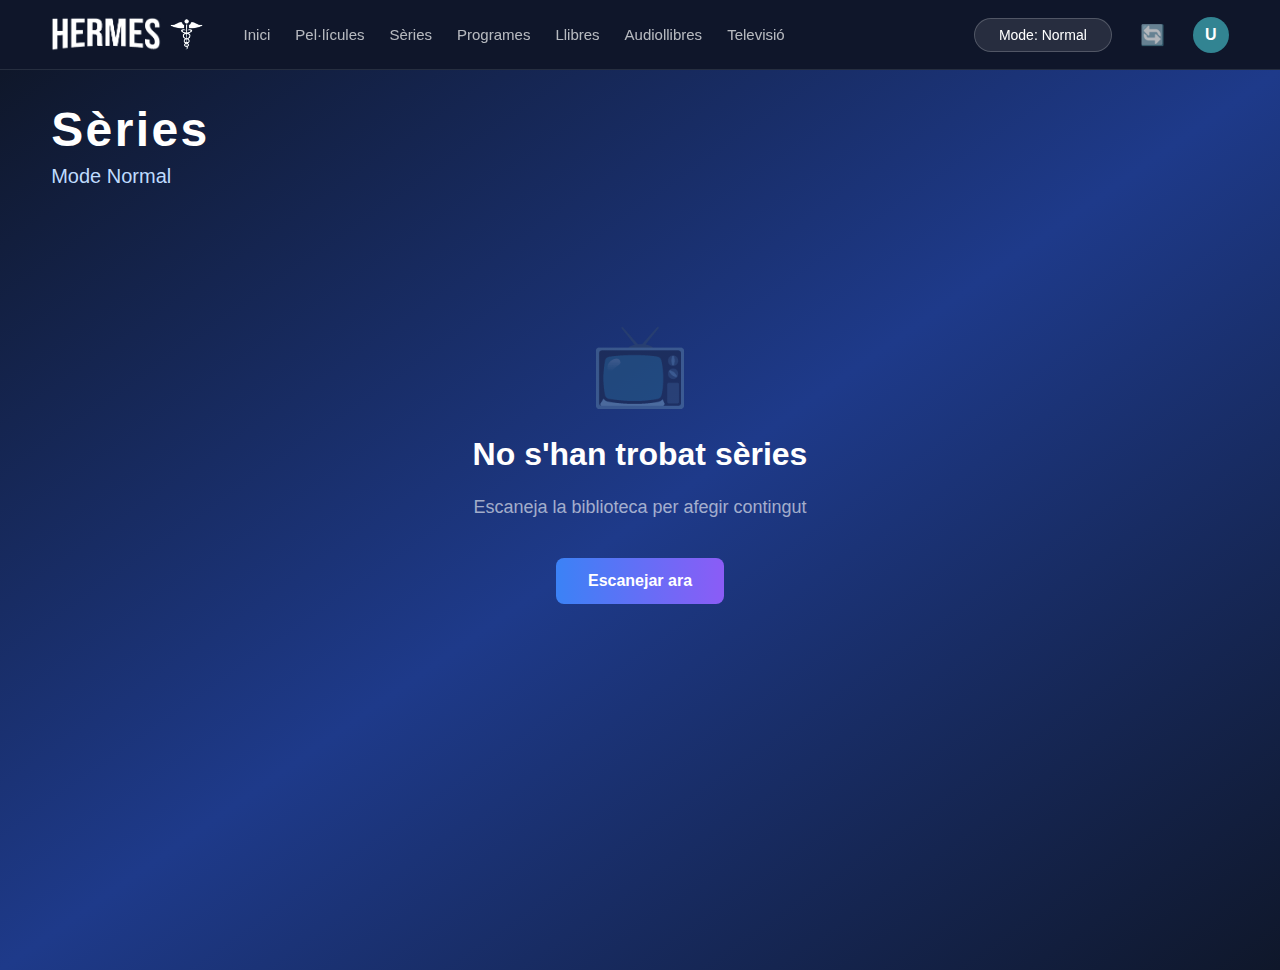
<file: public/library.html>
<!DOCTYPE html>
<html lang="ca">
<head>
    <meta charset="UTF-8">
    <meta name="viewport" content="width=device-width, initial-scale=1.0">
    <title>Sèries - HERMES</title>
    <link rel="stylesheet" href="../static/css/styles.css">
    <link rel="stylesheet" href="../static/css/library.css">
</head>
<body>
    <!-- Navbar -->
    <nav class="navbar">
        <div class="navbar-container">
            <div class="navbar-left">
                <a href="../index.html" class="navbar-logo">
                    <img src="../img/hermes.jpeg"/>
                    <img src="../img/favico.ico">
                </a>
                <div class="navbar-links">
                    <a href="../index.html" class="nav-link">Inici</a>
                    <a href="movies.html" class="nav-link">Pel·lícules</a>
                    <a href="series.html" class="nav-link">Sèries</a>
                    <a href="" class="nav-link">Programes</a>
                    <a href="" class="nav-link">Llibres</a>
                    <a href="" class="nav-link">Audiollibres</a>
                    <a href="" class="nav-link">Televisió</a>
                </div>
            </div>
            
            <div class="navbar-right">
                <!-- Mode Selector -->
                <div class="mode-selector-container" id="modeSelector">
                    <button class="mode-selector-btn" id="modeSelectorBtn">
                        Mode: <span id="currentMode">Normal</span>
                    </button>
                    
                    <div class="mode-dropdown" id="modeDropdown" style="display: none;">
                        <button class="mode-option active" data-mode="normal">
                            🎬 Mode Normal
                        </button>
                        <button class="mode-option" data-mode="mixed">
                            🎭 Mode Mixt
                        </button>
                        <button class="mode-option" data-mode="anime">
                            🎌 Mode Anime
                        </button>
                    </div>
                </div>

                <button class="nav-button scan-button" id="scanBtn" title="Escanejar biblioteca">
                    🔄
                </button>
                
                <div class="profile-menu-container" id="profileMenu">
                    <button class="profile-button">
                        <span class="profile-avatar">U</span>
                    </button>
                    
                    <div class="profile-dropdown" id="profileDropdown" style="display: none;">
                        <div class="profile-info">
                            <div class="profile-name">Usuari</div>
                            <div class="profile-email">user@hermes.cat</div>
                        </div>
                        
                        <div class="dropdown-divider"></div>
                        
                        <button class="dropdown-item">⚙️ Configuració</button>
                        <button class="dropdown-item">📊 Estadístiques</button>
                        
                        <div class="dropdown-divider"></div>
                        
                        <button class="dropdown-item logout">🚪 Tancar sessió</button>
                    </div>
                </div>
            </div>
        </div>
    </nav>

    <!-- Main Content -->
    <main class="main-content">
        <div class="library-container">
            <div class="library-header">
                <h1 class="library-title">Sèries</h1>
                <p class="library-subtitle" id="modeSubtitle">Mode Normal</p>
            </div>

            <!-- Loading State -->
            <div class="loading-state" id="loadingState">
                <div class="loading-spinner"></div>
                <p>Carregant sèries...</p>
            </div>

            <!-- Series Grid -->
            <div class="media-grid" id="seriesGrid" style="display: none;">
                <!-- Series will be loaded here dynamically -->
            </div>

            <!-- Empty State -->
            <div class="empty-state" id="emptyState" style="display: none;">
                <div class="empty-icon">📺</div>
                <h2>No s'han trobat sèries</h2>
                <p>Escaneja la biblioteca per afegir contingut</p>
                <button class="btn-primary" onclick="document.getElementById('scanBtn').click()">
                    Escanejar ara
                </button>
            </div>
        </div>
    </main>

    <script src="../static/js/script.js"></script>
    <script src="../static/js/movies.js"></script>
    <script src="../static/js/series.js"></script>
</body>
</html>
</file>
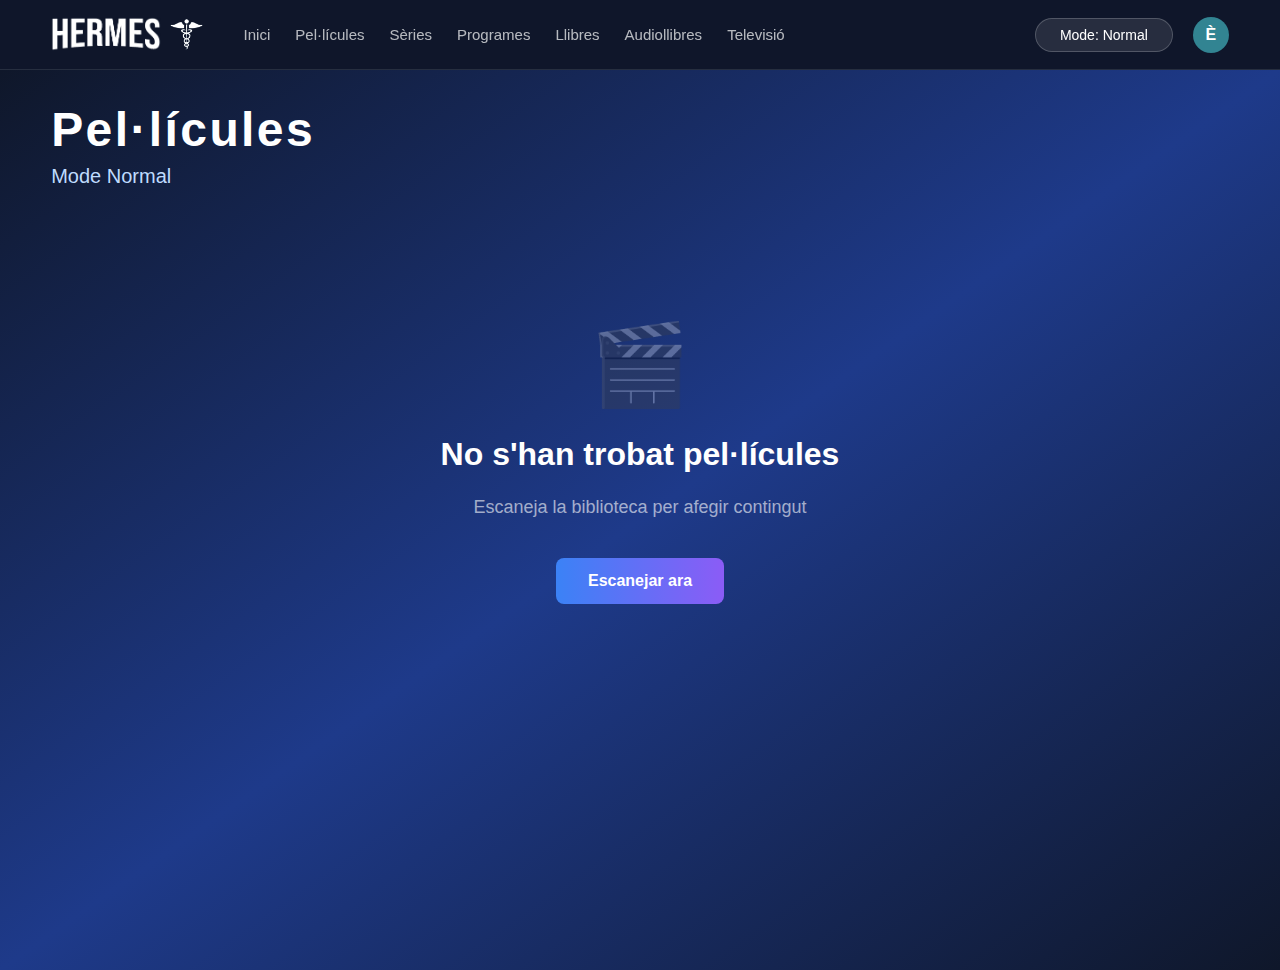
<file: public/movies.html>
<!DOCTYPE html>
<html lang="ca">
<head>
    <meta charset="UTF-8">
    <meta name="viewport" content="width=device-width, initial-scale=1.0">
    <title>Pel·lícules - HERMES</title>
    <link rel="stylesheet" href="../static/css/styles.css">
    <link rel="stylesheet" href="../static/css/library.css">
</head>
<body>
    <!-- Navbar -->
    <nav class="navbar">
        <div class="navbar-container">
            <div class="navbar-left">
                <a href="../index.html" class="navbar-logo">
                    <img src="../img/hermes.jpeg"/>
                    <img src="../img/favico.ico">
                </a>
                <div class="navbar-links">
                    <a href="../index.html" class="nav-link">Inici</a>
                    <a href="movies.html" class="nav-link">Pel·lícules</a>
                    <a href="series.html" class="nav-link">Sèries</a>
                    <a href="" class="nav-link">Programes</a>
                    <a href="" class="nav-link">Llibres</a>
                    <a href="" class="nav-link">Audiollibres</a>
                    <a href="" class="nav-link">Televisió</a>
                </div>
            </div>
            
            
            <div class="navbar-right">
                <!-- Mode Selector -->
                <div class="mode-selector-container" id="modeSelector">
                    <button class="mode-selector-btn" id="modeSelectorBtn">
                        Mode: <span id="currentMode">Normal</span>
                    </button>
                    
                    <div class="mode-dropdown" id="modeDropdown" style="display: none;">
                        <button class="mode-option active" data-mode="normal">
                            🎬 Cinema
                        </button>
                        <button class="mode-option" data-mode="mixed">
                            ✨ Anime
                        </button>
                        <button class="mode-option" data-mode="anime">
                            🎨 Toons
                        </button>
                    </div>
                </div>
                
                <div class="profile-menu-container" id="profileMenu">
                    <button class="profile-button">
                        <span class="profile-avatar">È</span>
                    </button>
                    
                    <div class="profile-dropdown" id="profileDropdown" style="display: none;">
                        <div class="profile-info">
                            <div class="profile-name">Usuari</div>
                            <div class="profile-email">user@hermes.cat</div>
                        </div>
                        
                        <div class="dropdown-divider"></div>
                        
                        <button class="dropdown-item">⚙️ Configuració</button>
                        <button class="dropdown-item">📊 Estadístiques</button>
                        
                        <div class="dropdown-divider"></div>
                        
                        <button class="dropdown-item logout">🚪 Tancar sessió</button>
                    </div>
                </div>
            </div>
        </div>
    </nav>

    <!-- Main Content -->
    <main class="main-content">
        <div class="library-container">
            <div class="library-header">
                <h1 class="library-title">Pel·lícules</h1>
                <p class="library-subtitle" id="modeSubtitle">Mode Normal</p>
            </div>

            <!-- Loading State -->
            <div class="loading-state" id="loadingState">
                <div class="loading-spinner"></div>
                <p>Carregant pel·lícules...</p>
            </div>

            <!-- Movies Grid -->
            <div class="media-grid" id="moviesGrid" style="display: none;">
                <!-- Movies will be loaded here dynamically -->
            </div>

            <!-- Empty State -->
            <div class="empty-state" id="emptyState" style="display: none;">
                <div class="empty-icon">🎬</div>
                <h2>No s'han trobat pel·lícules</h2>
                <p>Escaneja la biblioteca per afegir contingut</p>
                <button class="btn-primary" onclick="document.getElementById('scanBtn').click()">
                    Escanejar ara
                </button>
            </div>
        </div>
    </main>

    <script src="../static/js/script.js"></script>
    <script src="../static/js/movies.js"></script>
</body>
</html>
</file>
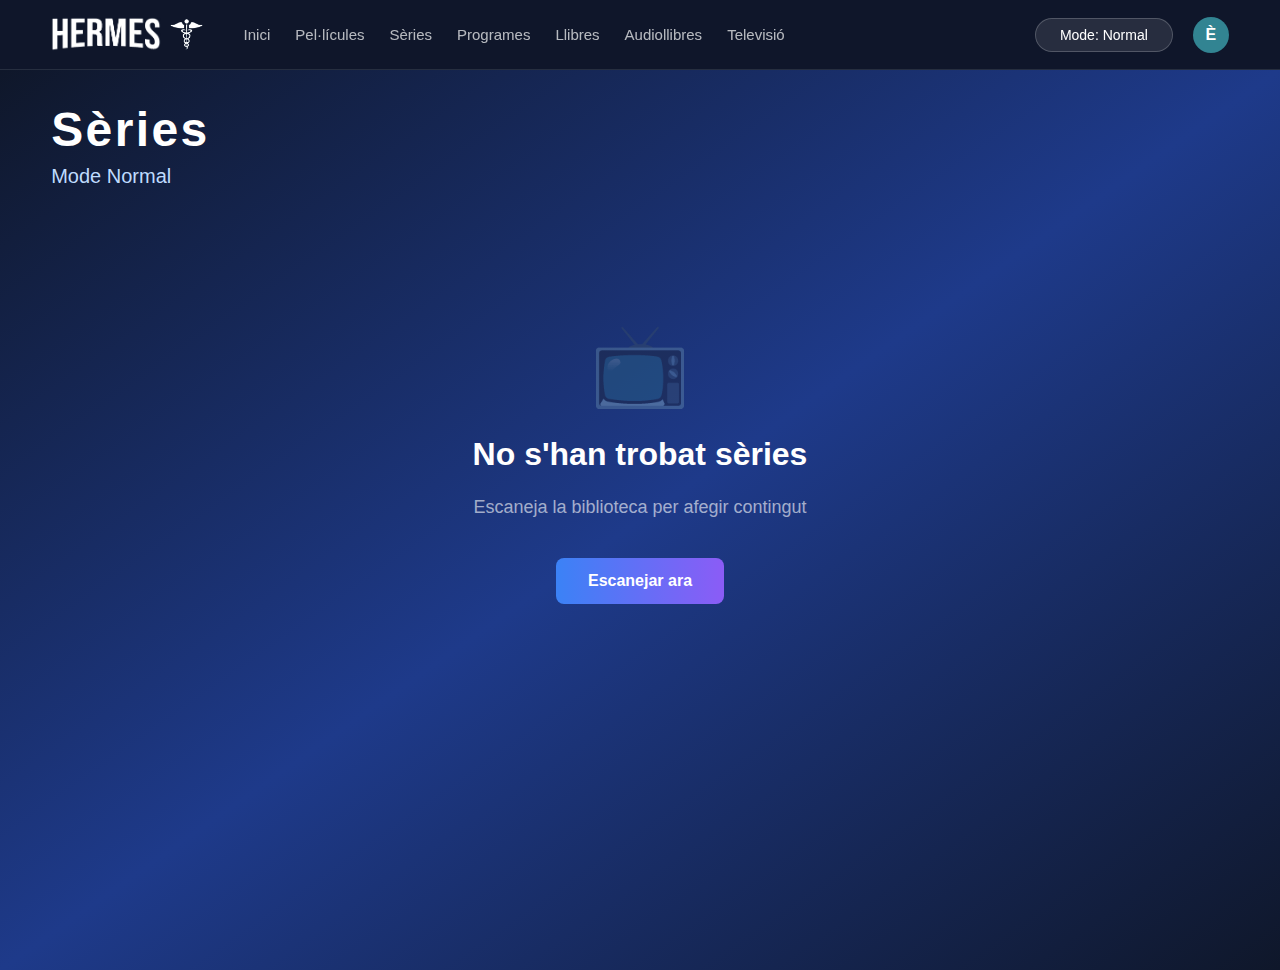
<file: public/series.html>
<!DOCTYPE html>
<html lang="ca">
<head>
    <meta charset="UTF-8">
    <meta name="viewport" content="width=device-width, initial-scale=1.0">
    <title>Sèries - HERMES</title>
    <link rel="stylesheet" href="../static/css/styles.css">
    <link rel="stylesheet" href="../static/css/library.css">
</head>
<body>
    <!-- Navbar -->
    <nav class="navbar">
        <div class="navbar-container">
            <div class="navbar-left">
                <a href="../index.html" class="navbar-logo">
                    <img src="../img/hermes.jpeg"/>
                    <img src="../img/favico.ico">
                </a>
                <div class="navbar-links">
                    <a href="../index.html" class="nav-link">Inici</a>
                    <a href="movies.html" class="nav-link">Pel·lícules</a>
                    <a href="series.html" class="nav-link">Sèries</a>
                    <a href="" class="nav-link">Programes</a>
                    <a href="" class="nav-link">Llibres</a>
                    <a href="" class="nav-link">Audiollibres</a>
                    <a href="" class="nav-link">Televisió</a>
                </div>
            </div>
            
            
            <div class="navbar-right">
                <!-- Mode Selector -->
                <div class="mode-selector-container" id="modeSelector">
                    <button class="mode-selector-btn" id="modeSelectorBtn">
                        Mode: <span id="currentMode">Normal</span>
                    </button>
                    
                    <div class="mode-dropdown" id="modeDropdown" style="display: none;">
                        <button class="mode-option active" data-mode="normal">
                            📼 Sèries
                        </button>
                        <button class="mode-option" data-mode="mixed">
                            ✨ Anime
                        </button>
                        <button class="mode-option" data-mode="anime">
                            🎨 Toons
                        </button>
                    </div>
                </div>
                
                <div class="profile-menu-container" id="profileMenu">
                    <button class="profile-button">
                        <span class="profile-avatar">È</span>
                    </button>
                    
                    <div class="profile-dropdown" id="profileDropdown" style="display: none;">
                        <div class="profile-info">
                            <div class="profile-name">Usuari</div>
                            <div class="profile-email">user@hermes.cat</div>
                        </div>
                        
                        <div class="dropdown-divider"></div>
                        
                        <button class="dropdown-item">⚙️ Configuració</button>
                        <button class="dropdown-item">📊 Estadístiques</button>
                        
                        <div class="dropdown-divider"></div>
                        
                        <button class="dropdown-item logout">🚪 Tancar sessió</button>
                    </div>
                </div>
            </div>
        </div>
    </nav>

    <!-- Main Content -->
    <main class="main-content">
        <div class="library-container">
            <div class="library-header">
                <h1 class="library-title">Sèries</h1>
                <p class="library-subtitle" id="modeSubtitle">Mode Normal</p>
            </div>

            <!-- Loading State -->
            <div class="loading-state" id="loadingState">
                <div class="loading-spinner"></div>
                <p>Carregant sèries...</p>
            </div>

            <!-- Series Grid -->
            <div class="media-grid" id="seriesGrid" style="display: none;">
                <!-- Series will be loaded here dynamically -->
            </div>

            <!-- Empty State -->
            <div class="empty-state" id="emptyState" style="display: none;">
                <div class="empty-icon">📺</div>
                <h2>No s'han trobat sèries</h2>
                <p>Escaneja la biblioteca per afegir contingut</p>
                <button class="btn-primary" onclick="document.getElementById('scanBtn').click()">
                    Escanejar ara
                </button>
            </div>
        </div>
    </main>

    <script src="../static/js/script.js"></script>
    <script src="../static/js/series.js"></script>
</body>
</html>
</file>
<file: static/css/library.css>
/* Library Page Styles */

.library-container {
    min-height: 100vh;
    padding: 2rem 4%;
    background: linear-gradient(to bottom right, #0f172a, #1e3a8a, #0f172a);
}

.library-header {
    margin-bottom: 3rem;
    animation: fadeIn 0.6s ease-out;
}

.library-title {
    font-size: 3rem;
    font-weight: 700;
    color: white;
    margin-bottom: 0.5rem;
    letter-spacing: 0.05em;
}

.library-subtitle {
    font-size: 1.25rem;
    color: #bfdbfe;
    font-weight: 300;
}

.nav-link.active {
    color: white;
}

.nav-link.active::after {
    width: 100%;
}

/* Loading State */
.loading-state {
    display: flex;
    flex-direction: column;
    align-items: center;
    justify-content: center;
    min-height: 50vh;
    gap: 1.5rem;
}

.loading-spinner {
    width: 60px;
    height: 60px;
    border: 4px solid rgba(59, 130, 246, 0.2);
    border-top-color: #3b82f6;
    border-radius: 50%;
    animation: spin 1s linear infinite;
}

@keyframes spin {
    to { transform: rotate(360deg); }
}

.loading-state p {
    font-size: 1.125rem;
    color: rgba(255, 255, 255, 0.7);
}

/* Empty State */
.empty-state {
    display: flex;
    flex-direction: column;
    align-items: center;
    justify-content: center;
    min-height: 50vh;
    gap: 1.5rem;
    text-align: center;
}

.empty-icon {
    font-size: 5rem;
    opacity: 0.3;
}

.empty-state h2 {
    font-size: 2rem;
    font-weight: 600;
    color: white;
}

.empty-state p {
    font-size: 1.125rem;
    color: rgba(255, 255, 255, 0.6);
    margin-bottom: 1rem;
}

.btn-primary {
    padding: 0.875rem 2rem;
    background: linear-gradient(to right, #3b82f6, #8b5cf6);
    border: none;
    border-radius: 0.5rem;
    color: white;
    font-size: 1rem;
    font-weight: 600;
    cursor: pointer;
    transition: all 0.3s ease;
}

.btn-primary:hover {
    transform: translateY(-2px);
    box-shadow: 0 10px 25px rgba(59, 130, 246, 0.4);
}

/* Media Grid */
.media-grid {
    display: grid;
    grid-template-columns: repeat(auto-fill, minmax(200px, 1fr));
    gap: 1.5rem;
    animation: fadeIn 0.6s ease-out;
}

/* Media Card */
.media-card {
    position: relative;
    cursor: pointer;
    border-radius: 0.75rem;
    overflow: hidden;
    transition: all 0.3s ease;
    background: rgba(30, 41, 59, 0.4);
    backdrop-filter: blur(8px);
    border: 1px solid rgba(255, 255, 255, 0.1);
}

.media-card:hover {
    transform: translateY(-8px) scale(1.03);
    box-shadow: 0 20px 40px rgba(0, 0, 0, 0.5);
    border-color: rgba(59, 130, 246, 0.5);
}

.media-poster {
    position: relative;
    aspect-ratio: 2/3;
    background: linear-gradient(135deg, #1e3a8a 0%, #7c3aed 100%);
    overflow: hidden;
}

.media-poster img {
    width: 100%;
    height: 100%;
    object-fit: cover;
    transition: transform 0.3s ease;
}

.media-card:hover .media-poster img {
    transform: scale(1.1);
}

/* Poster Placeholder */
.poster-placeholder {
    width: 100%;
    height: 100%;
    display: flex;
    flex-direction: column;
    align-items: center;
    justify-content: center;
    background: linear-gradient(135deg, rgba(30, 58, 138, 0.8) 0%, rgba(124, 58, 237, 0.8) 100%);
}

.placeholder-icon {
    font-size: 4rem;
    opacity: 0.4;
    margin-bottom: 1rem;
}

.placeholder-title {
    font-size: 1rem;
    font-weight: 600;
    color: white;
    text-align: center;
    padding: 0 1rem;
    line-height: 1.4;
}

/* Media Info */
.media-info {
    padding: 1rem;
}

.media-title {
    font-size: 1rem;
    font-weight: 600;
    color: white;
    margin-bottom: 0.5rem;
    overflow: hidden;
    text-overflow: ellipsis;
    display: -webkit-box;
    -webkit-line-clamp: 2;
    -webkit-box-orient: vertical;
    line-height: 1.4;
}

.media-meta {
    display: flex;
    align-items: center;
    gap: 0.5rem;
    font-size: 0.875rem;
    color: rgba(255, 255, 255, 0.6);
}

.media-year {
    color: #60a5fa;
}

.meta-separator {
    opacity: 0.5;
}

/* Play Overlay */
.play-overlay {
    position: absolute;
    inset: 0;
    background: rgba(0, 0, 0, 0.7);
    display: flex;
    align-items: center;
    justify-content: center;
    opacity: 0;
    transition: opacity 0.3s ease;
}

.media-card:hover .play-overlay {
    opacity: 1;
}

.play-button {
    width: 60px;
    height: 60px;
    background: rgba(255, 255, 255, 0.95);
    border: none;
    border-radius: 50%;
    display: flex;
    align-items: center;
    justify-content: center;
    cursor: pointer;
    transition: all 0.3s ease;
}

.play-button:hover {
    transform: scale(1.1);
    background: white;
}

.play-icon {
    width: 0;
    height: 0;
    border-style: solid;
    border-width: 10px 0 10px 16px;
    border-color: transparent transparent transparent #000;
    margin-left: 4px;
}

/* Progress Bar */
.progress-bar {
    position: absolute;
    bottom: 0;
    left: 0;
    right: 0;
    height: 4px;
    background: rgba(0, 0, 0, 0.5);
}

.progress-fill {
    height: 100%;
    background: #3b82f6;
    transition: width 0.3s ease;
}

/* Quality Badge */
.quality-badge {
    position: absolute;
    top: 0.5rem;
    right: 0.5rem;
    padding: 0.25rem 0.5rem;
    background: rgba(0, 0, 0, 0.8);
    backdrop-filter: blur(4px);
    border-radius: 0.25rem;
    font-size: 0.75rem;
    font-weight: 600;
    color: white;
}

/* Type Badge (Anime vs Normal) */
.type-badge {
    position: absolute;
    top: 0.5rem;
    left: 0.5rem;
    padding: 0.25rem 0.5rem;
    background: linear-gradient(to right, #ec4899, #8b5cf6);
    border-radius: 0.25rem;
    font-size: 0.75rem;
    font-weight: 600;
    color: white;
}

/* Responsive */
@media (max-width: 1024px) {
    .media-grid {
        grid-template-columns: repeat(auto-fill, minmax(160px, 1fr));
        gap: 1rem;
    }

    .library-title {
        font-size: 2.5rem;
    }
}

@media (max-width: 768px) {
    .library-container {
        padding: 1.5rem 3%;
    }

    .library-title {
        font-size: 2rem;
    }

    .library-subtitle {
        font-size: 1rem;
    }

    .media-grid {
        grid-template-columns: repeat(auto-fill, minmax(140px, 1fr));
        gap: 0.75rem;
    }

    .media-title {
        font-size: 0.875rem;
    }

    .media-meta {
        font-size: 0.75rem;
    }
}

@media (max-width: 480px) {
    .media-grid {
        grid-template-columns: repeat(auto-fill, minmax(120px, 1fr));
    }

    .placeholder-icon {
        font-size: 3rem;
    }

    .placeholder-title {
        font-size: 0.875rem;
    }
}
</file>
<file: static/css/styles.css>
/* Reset & Base Styles */
* {
    margin: 0;
    padding: 0;
    box-sizing: border-box;
}

body {
    font-family: -apple-system, BlinkMacSystemFont, 'Segoe UI', 'Roboto', 'Oxygen', 'Ubuntu', 'Cantarell', sans-serif;
    background: #0f172a;
    color: white;
    overflow-x: hidden;
}

a {
    text-decoration: none;
    color: inherit;
}

/* Navbar Styles */
.navbar {
    position: fixed;
    top: 0;
    left: 0;
    right: 0;
    height: 70px;
    background: rgba(15, 23, 42, 0.8);
    backdrop-filter: blur(10px);
    z-index: 1000;
    border-bottom: 1px solid rgba(255, 255, 255, 0.1);
}

.navbar-container {
    height: 100%;
    padding: 0 4%;
    display: flex;
    justify-content: space-between;
    align-items: center;
    max-width: 1400px;
    margin: 0 auto;
}

.navbar-left {
    display: flex;
    align-items: center;
    gap: 40px;
}

.navbar-logo {
    display: flex;
    align-items: center;
    gap: 8px;
    transition: transform 0.3s;
}

.navbar-logo img {
    height: 35px;
}

.navbar-logo:hover {
    transform: scale(1.05);
}

.logo-text {
    font-size: 24px;
    font-weight: 700;
    color: white;
    letter-spacing: 2px;
}

.logo-icon {
    font-size: 24px;
}

.navbar-links {
    display: flex;
    gap: 25px;
}

.nav-link {
    color: rgba(255, 255, 255, 0.7);
    font-size: 15px;
    font-weight: 500;
    transition: color 0.3s;
    position: relative;
}

.nav-link:hover {
    color: white;
}

.nav-link::after {
    content: '';
    position: absolute;
    bottom: -5px;
    left: 0;
    width: 0;
    height: 2px;
    background: #3b82f6;
    transition: width 0.3s;
}

.nav-link:hover::after {
    width: 100%;
}

.navbar-right {
    display: flex;
    align-items: center;
    gap: 20px;
}

/* Mode Selector */
.mode-selector-container {
    position: relative;
}

.mode-selector-btn {
    padding: 0.5rem 1.5rem;
    background: rgba(255, 255, 255, 0.1);
    backdrop-filter: blur(8px);
    border: 1px solid rgba(255, 255, 255, 0.2);
    border-radius: 9999px;
    color: white;
    font-weight: 500;
    font-size: 14px;
    cursor: pointer;
    transition: all 0.3s ease;
}

.mode-selector-btn:hover {
    background: rgba(255, 255, 255, 0.2);
}

.mode-dropdown {
    position: absolute;
    top: calc(100% + 10px);
    right: 0;
    background: rgba(30, 41, 59, 0.95);
    backdrop-filter: blur(16px);
    border: 1px solid rgba(255, 255, 255, 0.1);
    border-radius: 12px;
    min-width: 200px;
    overflow: hidden;
    box-shadow: 0 8px 32px rgba(0, 0, 0, 0.5);
    animation: dropdownFade 0.2s ease;
}

@keyframes dropdownFade {
    from {
        opacity: 0;
        transform: translateY(-10px);
    }
    to {
        opacity: 1;
        transform: translateY(0);
    }
}

.mode-option {
    width: 100%;
    padding: 12px 20px;
    background: none;
    border: none;
    color: #d1d5db;
    text-align: left;
    font-size: 14px;
    cursor: pointer;
    transition: all 0.2s ease;
    display: block;
}

.mode-option:hover {
    background: rgba(255, 255, 255, 0.1);
    color: white;
}

.mode-option.active {
    background: rgba(37, 99, 235, 0.3);
    color: white;
    font-weight: 600;
}

/* Scan Button */
.nav-button {
    background: none;
    border: none;
    color: rgba(255, 255, 255, 0.7);
    font-size: 20px;
    cursor: pointer;
    padding: 8px;
    transition: all 0.3s;
}

.nav-button:hover {
    color: white;
    transform: rotate(180deg);
}

/* Profile Menu */
.profile-menu-container {
    position: relative;
}

.profile-button {
    background: none;
    border: none;
    cursor: pointer;
    padding: 0;
}

.profile-avatar {
    width: 36px;
    height: 36px;
    background: #328492;
    color: white;
    border-radius: 50%;
    display: flex;
    align-items: center;
    justify-content: center;
    font-weight: 600;
    font-size: 16px;
    transition: transform 0.3s;
}

.profile-button:hover .profile-avatar {
    transform: scale(1.1);
}

.profile-dropdown {
    position: absolute;
    top: calc(100% + 10px);
    right: 0;
    background: rgba(30, 41, 59, 0.95);
    backdrop-filter: blur(16px);
    border: 1px solid rgba(255, 255, 255, 0.1);
    border-radius: 12px;
    min-width: 250px;
    box-shadow: 0 8px 32px rgba(0, 0, 0, 0.5);
    animation: dropdownFade 0.2s ease;
}

.profile-info {
    padding: 15px;
}

.profile-name {
    font-weight: 600;
    font-size: 16px;
    margin-bottom: 4px;
}

.profile-email {
    font-size: 13px;
    color: rgba(255, 255, 255, 0.6);
}

.dropdown-divider {
    height: 1px;
    background: rgba(255, 255, 255, 0.1);
}

.dropdown-item {
    width: 100%;
    padding: 12px 15px;
    background: none;
    border: none;
    color: white;
    text-align: left;
    font-size: 14px;
    cursor: pointer;
    transition: background 0.2s;
    display: flex;
    align-items: center;
    gap: 10px;
}

.dropdown-item:hover {
    background: rgba(255, 255, 255, 0.1);
}

.dropdown-item.logout {
    color: #ef4444;
}

/* Main Content */
.main-content {
    padding-top: 70px;
}

/* Home Container */
.home-container {
    min-height: 100vh;
    background: linear-gradient(to bottom right, #0f172a, #1e3a8a, #0f172a);
}

/* Hero Section */
.hero-section {
    position: relative;
    min-height: 100vh;
    display: flex;
    align-items: center;
    justify-content: center;
    overflow: hidden;
}

/* Search bar container */
.search-bar {
    position: relative;
    display: inline-block;
}

/* Input with subtle depth */
.search-bar input {
    width: 450px;
    height: 50px;
    border: 2px solid #07505a;
    border-radius: 30px;
    padding: 10px 20px;
    font-size: 16px;
    background-color: rgba(255, 255, 255, 0.4);
    backdrop-filter: blur(4px);
    transition: all 0.3s ease;
    box-shadow: inset 0 2px 4px rgba(0,0,0,0.15); /* NEW */
}

/* Button with matching lower depth */
.search-bar button {
    position: absolute;
    top: 0;
    right: 0;
    width: 80px;
    height: 50px;
    border: none;
    border-radius: 30px;
    background: linear-gradient(135deg, #07505a 0%, #0b7b86 100%);
    color: #ccc;
    font-size: 30px;
    cursor: pointer;
    transition: all 0.3s ease;
    box-shadow: inset 0 1.5px 3px rgba(0,0,0,0.20); /* SOFTER */
}

.search-bar button:hover {
    background-color: #0a6b78;
}

/* Expansion */
.search-bar:hover input,
.search-bar input:focus {
    width: 700px;
    outline: none;
    background-color: rgba(255, 255, 255, 0.7);
}

.search-bar:hover button,
.search-bar input:focus + button {
    width: 120px;
}

/* Icon */
.search-bar i {
    position: absolute;
    top: 50%;
    right: 25px;
    transform: translateY(-50%);
}

/* Button press */
.search-bar button:active {
    transform: scale(0.97);
}

/* Subtle glow */
.search-bar input:focus {
    box-shadow: inset 0 2px 4px rgba(0,0,0,0.15), 
                0 0 6px rgba(7, 80, 90, 0.25);
}

/* Placeholder */
.search-bar input::placeholder {
    color: #06444c;
    opacity: 0.6;
}


/* Animated Background */
.animated-bg {
    position: absolute;
    inset: 0;
    opacity: 0.2;
}

.bubble {
    position: absolute;
    border-radius: 50%;
    filter: blur(80px);
    animation: pulse 4s ease-in-out infinite;
}

.bubble-1 {
    top: 80px;
    left: 80px;
    width: 300px;
    height: 300px;
    background: #3b82f6;
}

.bubble-2 {
    bottom: 80px;
    right: 80px;
    width: 400px;
    height: 400px;
    background: #a855f7;
    animation-delay: 1s;
}

@keyframes pulse {
    0%, 100% { 
        transform: scale(1); 
        opacity: 0.2; 
    }
    50% { 
        transform: scale(1.1); 
        opacity: 0.3; 
    }
}

/* Hero Content */
.hero-content {
    position: relative;
    z-index: 10;
    text-align: center;
    padding: 2rem;
    max-width: 1400px;
    margin: 0 auto;
    width: 100%;
}

.hero-title-section {
    margin-bottom: 4rem;
    animation: fadeIn 0.8s ease-out;
}

@keyframes fadeIn {
    from { 
        opacity: 0; 
        transform: translateY(20px); 
    }
    to { 
        opacity: 1; 
        transform: translateY(0); 
    }
}

.hero-title {
    font-size: 6rem;
    font-weight: 700;
    color: white;
    margin-bottom: 1rem;
    letter-spacing: 0.1em;
}

.hero-subtitle {
    font-size: 1.5rem;
    color: #bfdbfe;
    font-weight: 300;
}

/* Categories Grid */
.categories-grid {
    display: grid;
    grid-template-columns: repeat(1, 1fr);
    gap: 1rem;
    margin-top: 4rem;
}

@media (min-width: 768px) {
    .categories-grid {
        grid-template-columns: repeat(3, 1fr);
        gap: 1.5rem;
    }
}

@media (min-width: 1024px) {
    .categories-grid {
        grid-template-columns: repeat(6, 1fr);
        gap: 1.5rem;
    }
}

/* Category Card */
.category-card {
    position: relative;
    overflow: hidden;
    border-radius: 1rem;
    transition: all 0.5s ease;
    height: 340px;
    width: 220px;
    display: block;
}

.category-card.active {
    cursor: pointer;
}

.category-card.active:hover {
    transform: scale(1.1);
    box-shadow: 0 25px 50px rgba(0, 0, 0, 0.5);
}

.category-card.inactive {
    opacity: 0.5;
    cursor: not-allowed;
}

/* Card Glass Background */
.card-glass {
    position: absolute;
    inset: 0;
    background: rgba(30, 41, 59, 0.3);
    backdrop-filter: blur(16px);
    border: 1px solid rgba(255, 255, 255, 0.1);
}

/* Hover Bubbles */
.hover-bubbles {
    position: absolute;
    inset: 0;
    opacity: 0;
    transition: opacity 0.7s ease;
    pointer-events: none;
}

.category-card:hover .hover-bubbles {
    opacity: 1;
}

.floating-bubble {
    position: absolute;
    border-radius: 50%;
    filter: blur(40px);
}

.floating-bubble.bubble-1 {
    top: 0;
    right: 0;
    width: 100px;
    height: 100px;
    animation: float-slow 8s ease-in-out infinite;
}

.floating-bubble.bubble-2 {
    bottom: 0;
    left: 0;
    width: 130px;
    height: 130px;
    animation: float-slower 10s ease-in-out infinite;
}

.floating-bubble.bubble-3 {
    top: 50%;
    left: 50%;
    width: 80px;
    height: 80px;
    transform: translate(-50%, -50%);
    animation: float 6s ease-in-out infinite;
}

/* Bubble Animations */
@keyframes float {
    0%, 100% { transform: translate(-50%, -50%) scale(1); }
    33% { transform: translate(calc(-50% + 30px), calc(-50% - 30px)) scale(1.1); }
    66% { transform: translate(calc(-50% - 20px), calc(-50% + 20px)) scale(0.9); }
}

@keyframes float-slow {
    0%, 100% { transform: translate(0, 0) scale(1); }
    50% { transform: translate(-40px, -40px) scale(1.2); }
}

@keyframes float-slower {
    0%, 100% { transform: translate(0, 0) scale(1); }
    50% { transform: translate(50px, 30px) scale(0.8); }
}

/* Gradient Colors for Bubbles */
.gradient-movies { background: linear-gradient(to bottom right, #2563eb, #9333ea); }
.gradient-series { background: linear-gradient(to bottom right, #9333ea, #ec4899); }
.gradient-anime-series { background: linear-gradient(to bottom right, #ec4899, #ef4444); }
.gradient-books { background: linear-gradient(to bottom right, #16a34a, #14b8a6); }
.gradient-audiobooks { background: linear-gradient(to bottom right, #14b8a6, #06b6d4); }
.gradient-tv { background: linear-gradient(to bottom right, #ea580c, #eab308); }

/* Card Content */
.card-content {
    position: relative;
    padding: 2rem 1.5rem;
    height: 100%;
    display: flex;
    flex-direction: column;
    align-items: center;
    justify-content: center;
}

.card-icon {
    color: white;
    margin-bottom: 1rem;
    transition: transform 0.3s ease;
    filter: drop-shadow(0 4px 6px rgba(0, 0, 0, 0.5));
}

.category-card:hover .card-icon {
    transform: scale(1.25);
}

.card-title {
    font-size: 1.25rem;
    font-weight: 600;
    color: white;
    text-align: center;
    line-height: 1.4;
}

.coming-soon {
    margin-top: 0.5rem;
    font-size: 0.875rem;
    color: rgba(255, 255, 255, 0.6);
}

/* Hover Border */
.hover-border {
    position: absolute;
    inset: 0;
    border: 2px solid rgba(255, 255, 255, 0);
    border-radius: 1rem;
    transition: all 0.3s ease;
    pointer-events: none;
}

.category-card.active:hover .hover-border {
    border-color: rgba(255, 255, 255, 0.4);
}

/* Responsive Adjustments */
@media (max-width: 1023px) {
    .hero-title {
        font-size: 4rem;
    }
    
    .hero-subtitle {
        font-size: 1.25rem;
    }
    
    .category-card {
        height: 200px;
    }

    .navbar-links {
        display: none;
    }
}

@media (max-width: 767px) {
    .hero-title {
        font-size: 3rem;
    }
    
    .hero-subtitle {
        font-size: 1rem;
    }

    .search-bar {
        width: 100%;
        display: flex;
        justify-content: center;
    }

    .search-bar input {
        width: 80vw;
        max-width: 320px;
        height: 45px;
        font-size: 14px;
        padding-right: 55px;
    }

    .search-bar button {
        width: 50px;
        height: 45px;
        font-size: 22px;
        right: 0;
    }

    .search-bar:hover input,
    .search-bar input:focus {
        width: 90vw;
        max-width: 360px;
    }

    .search-bar:hover button,
    .search-bar input:focus + button {
        width: 65px;
    }

    .search-bar i {
        right: 18px;
        font-size: 18px;
    }
        
    .card-title {
        font-size: 1.125rem;
    }
    
    .category-card {
        height: 150px;
        width: 270px;
    }

    .navbar-container {
        padding: 0 3%;
    }

    .navbar-left {
        gap: 20px;
    }

    .navbar-right {
        gap: 10px;
    }

    .mode-selector-btn {
        padding: 0.4rem 1rem;
        font-size: 12px;
    }
}
</file>
